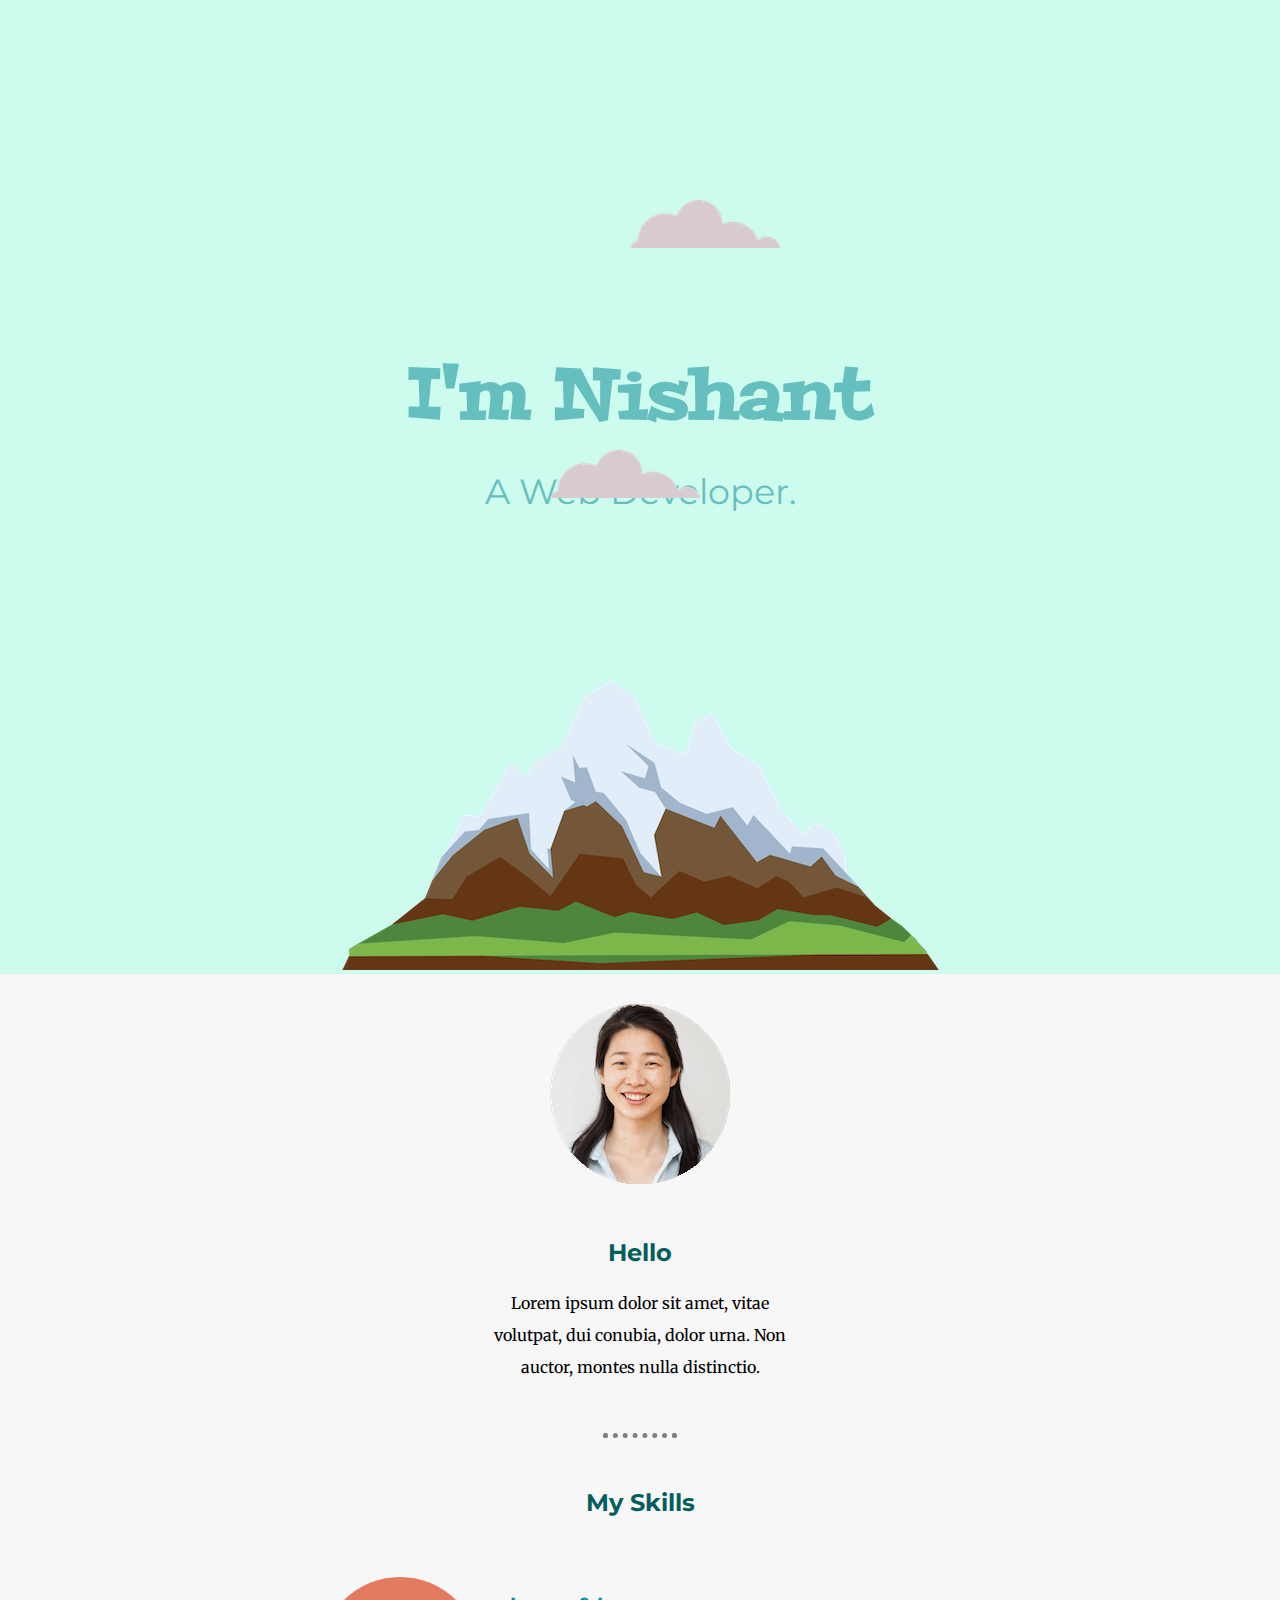
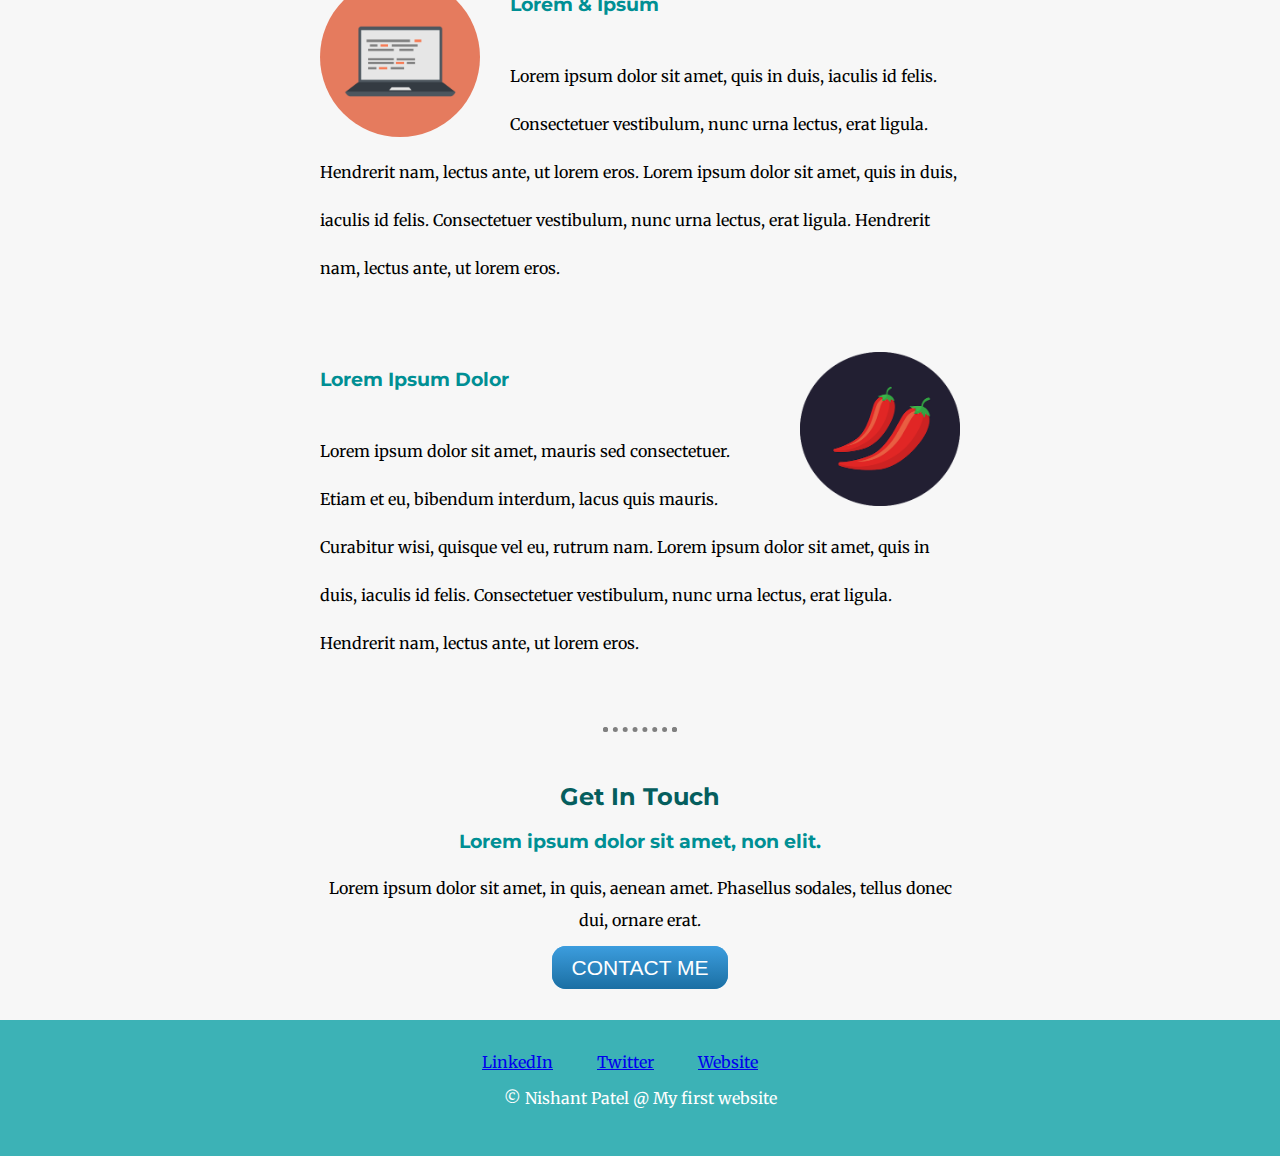
<file: Index.html>
<!DOCTYPE html>
<html lang="en">
<head>
    <meta charset="UTF-8">
    <meta http-equiv="X-UA-Compatible" content="IE=edge">
    <meta name="viewport" content="width=device-width, initial-scale=1.0">
    <link rel="shortcut icon" href="images/fiv.png" type="image/x-icon">
    <link rel="stylesheet" href="style.css">
    <link rel="preconnect" href="https://fonts.googleapis.com">
<link rel="preconnect" href="https://fonts.gstatic.com" crossorigin>
<link href="https://fonts.googleapis.com/css2?family=Merriweather&family=Montserrat&family=Sacramento&display=swap" rel="stylesheet">
<link href="https://fonts.googleapis.com/css2?family=Peralta&display=swap" rel="stylesheet">
    <title>My first official website</title>
</head>
<body>

<!--TOP-->

    <div class="top-container">
        <img src="images/cloud.png" alt="cloud" class="cld">
        <h1>I'm Nishant</h1>
        <p>A Web Developer.</p>
        <img src="images/cloud.png" alt="cloud" class="cld1">
        <img src="images/mountain.png" alt="mountain">
    </div>
    

<!--MIDDLE-->

    <div class="middle-container">
        
        <div class="profile">
          <img src="images/angela.png" alt="my pic" class="prof-pic">
          <h2>Hello</h2>
          <p class="pic-lower-p">Lorem ipsum dolor sit amet, vitae volutpat, dui conubia, dolor urna. Non auctor, montes nulla distinctio.</p>
        </div>
        <hr>
        
        <div class="skills">
          <h2 class="h2-1">My Skills</h2>
          <div class="skill-row">
            <img class="comp-img" src="images/computer.png" alt="computer">
            <h3>Lorem & Ipsum</h3>
            <p>Lorem ipsum dolor sit amet, quis in duis, iaculis id felis. Consectetuer vestibulum, nunc urna lectus, erat ligula. Hendrerit nam, lectus ante, ut lorem eros. Lorem ipsum dolor sit amet, quis in duis, iaculis id felis. Consectetuer vestibulum, nunc urna lectus, erat ligula. Hendrerit nam, lectus ante, ut lorem eros.</p>
          </div>
          <div class="skill-row">
            <img class="chillies-img" src="images/chillies.png" alt="skills">
            <h3>Lorem Ipsum Dolor</h3>
            <p>Lorem ipsum dolor sit amet, mauris sed consectetuer. Etiam et eu, bibendum interdum, lacus quis mauris. Curabitur wisi, quisque vel eu, rutrum nam. Lorem ipsum dolor sit amet, quis in duis, iaculis id felis. Consectetuer vestibulum, nunc urna lectus, erat ligula. Hendrerit nam, lectus ante, ut lorem eros.</p>
          </div>
        </div>
        <hr>
        
<!--BOTTOM-->

        <div class="contact-me">
          <h2>Get In Touch</h2>
          <h3>Lorem ipsum dolor sit amet, non elit.</h3>
          <p class="pic-lower-c">Lorem ipsum dolor sit amet, in quis, aenean amet. Phasellus sodales, tellus donec dui, ornare erat.</p>
          <a class="btn" href="mailto:nishantpatel22022@gmail.com">CONTACT ME</a>
          <br><br><br>
        </div>
    </div>
      


    <!--BOTTOM-->  
      
      <div class="bottom-container">

        <a class="footer-link" href="https://www.linkedin.com/">LinkedIn</a>
        <a class="footer-link" href="https://twitter.com/">Twitter</a>
        <a class="footer-link" href="https://www.appbrewery.co/">Website</a>
        <p class="footer-p">© Nishant Patel @ My first website</p>

      </div>

</body>
</html>
</file>
<file: style.css>
body{
  margin: 0px;
  font-family: 'Merriweather', serif;
  text-align: center;
  
}
/*---------------------------------------------------------Containers-main----------------------------------------------------------*/ 
.top-container{
  color: #66BFBF;
  background-color:#cdfcef;
  position: relative;
  padding-top: 350px;
}
.middle-container{
  background-color: rgb(247, 247, 247);
}
.bottom-container{
  background-color: #3cb2b6;
  color: #008f94;
  padding: 2rem;
}
/*--------------------------------------------------------------Images--------------------------------------------------------------*/
.cld{
  position: absolute;
  right: 500px;
  top: 200px;
}
.cld1{
  position: absolute;
  top: 450px;
  left: 550px;
}
.comp-img{
  width: 25%;
  float: left;
  margin-right: 30px;
  border-radius: 100%;
}
.chillies-img{
  width: 25%;
  float: right;
  margin-left: 30px;
}

.skill-row{
  margin: 60px auto 60px;
  width: 50%;
  text-align: left;
  line-height: 3;
}
.prof-pic{
  margin: 30px auto;
}
/*----------------------------------------------------------------------------------------------------------------------*/
.top-container h1{
  margin-top: 0px;
  font-family: 'Peralta', cursive;
  font-size: 70px;
  margin-bottom: 0px;
}
.top-container p{
  font-family: 'Montserrat', sans-serif;
  font-size: 35px;
  margin-top: 30px;
  margin-bottom: 100px;
}

.profile{
  width: 50%;
  margin: 0px auto 50px;
}
.pic-lower-p{
  width: 50%;
  margin: auto;
  line-height: 2;
}
.pic-lower-c{
  width: 50%;
  margin: 0 auto 20px;
  line-height: 2;
}
.h2-1{
  margin-top: 50px;
}
h2{
  font-family: 'Montserrat', sans-serif;
  color: #055e5e;
}
h3{
  font-family: 'Montserrat', sans-serif;
  color: #008f94;
}
hr{
  border: 5px dotted grey;
  border-bottom: 0px;
  width: 5%;
}
.footer-link{
  margin-right: 40px;
}
.footer-p{
  color: white;
}
.contact-me{
    margin-top: 50px;
}
.btn {
  background: #3c9dde;
  background-image: -webkit-linear-gradient(top, #3c9dde, #1b6fa3);
  background-image: -moz-linear-gradient(top, #3c9dde, #1b6fa3);
  background-image: -ms-linear-gradient(top, #3c9dde, #1b6fa3);
  background-image: -o-linear-gradient(top, #3c9dde, #1b6fa3);
  background-image: linear-gradient(to bottom, #3c9dde, #1b6fa3);
  -webkit-border-radius: 14;
  -moz-border-radius: 14;
  border-radius: 14px;
  font-family: Arial;
  color: #ffffff;
  font-size: 21px;
  padding: 10px 20px 10px 20px;
  text-decoration: none;
}

.btn:hover {
  background: #15537a;
  background-image: -webkit-linear-gradient(top, #15537a, #3498db);
  background-image: -moz-linear-gradient(top, #15537a, #3498db);
  background-image: -ms-linear-gradient(top, #15537a, #3498db);
  background-image: -o-linear-gradient(top, #15537a, #3498db);
  background-image: linear-gradient(to bottom, #15537a, #3498db);
  text-decoration: none;
}
</file>
